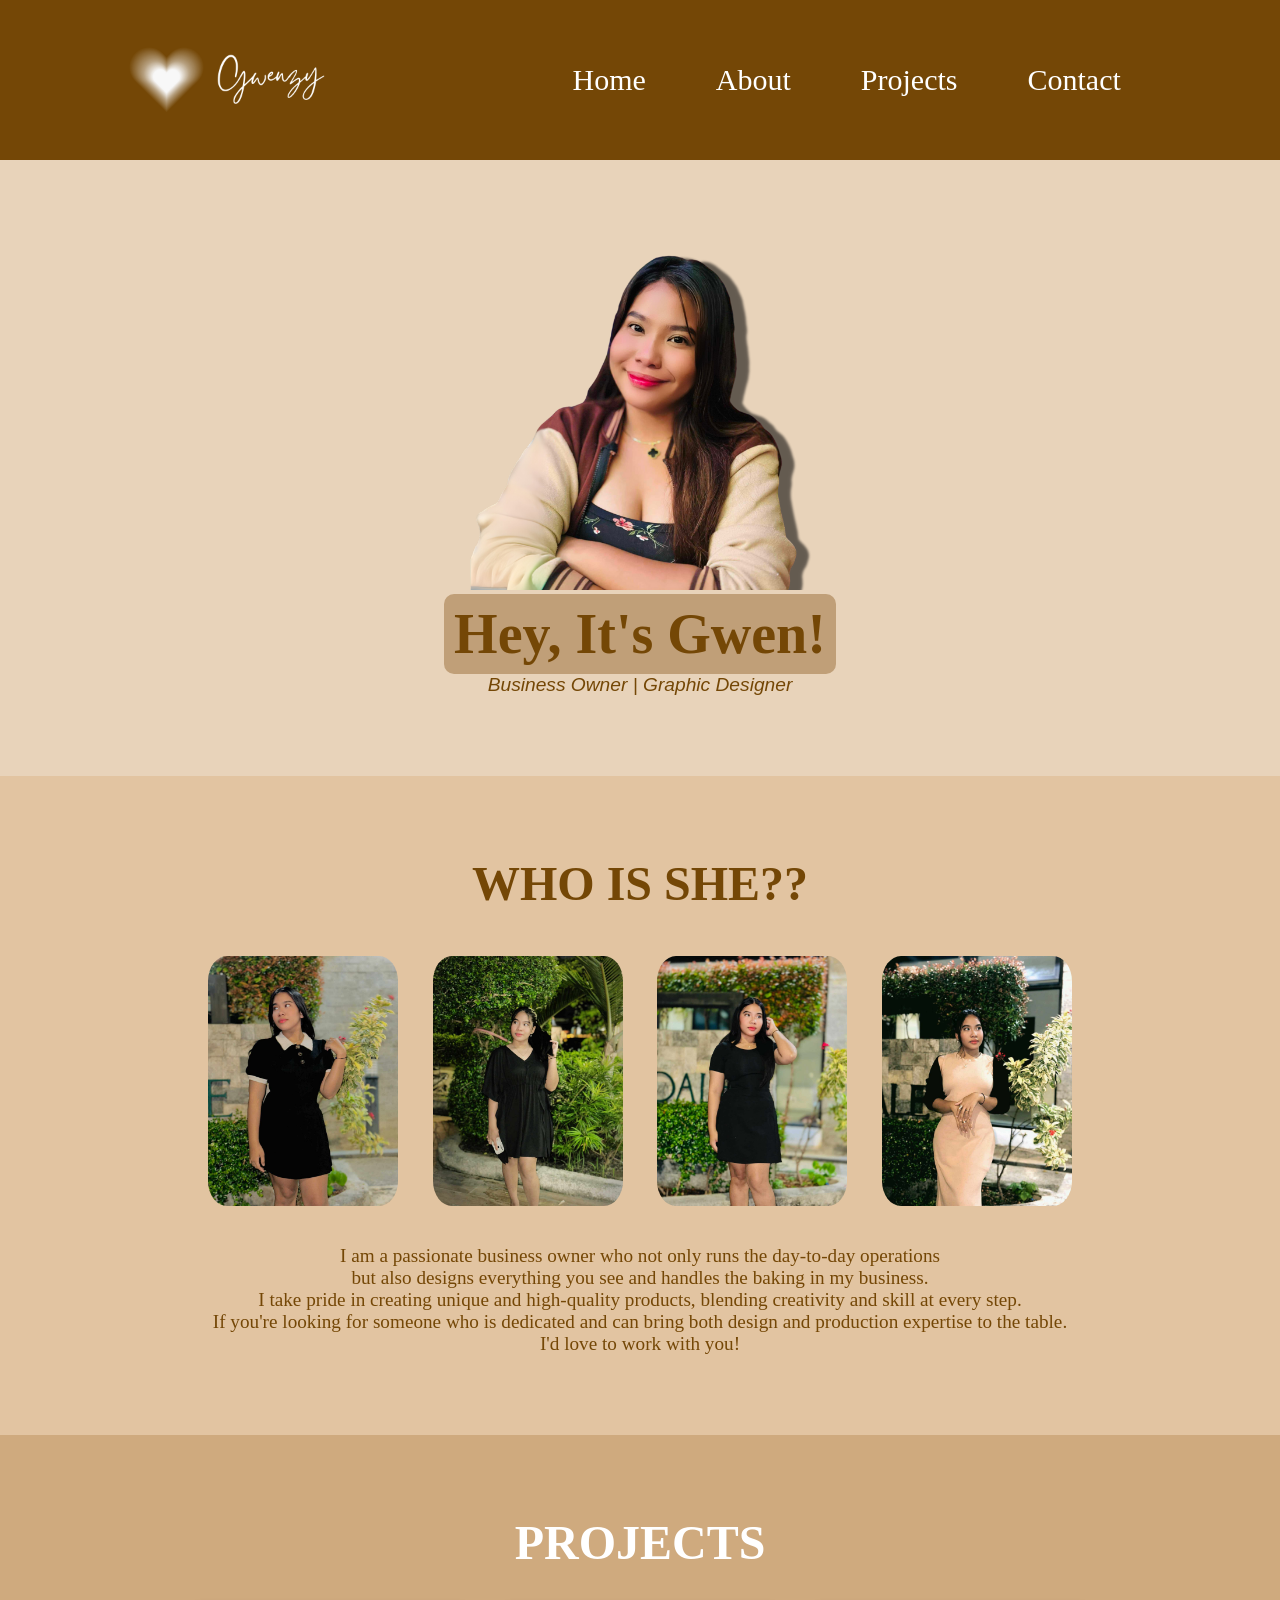
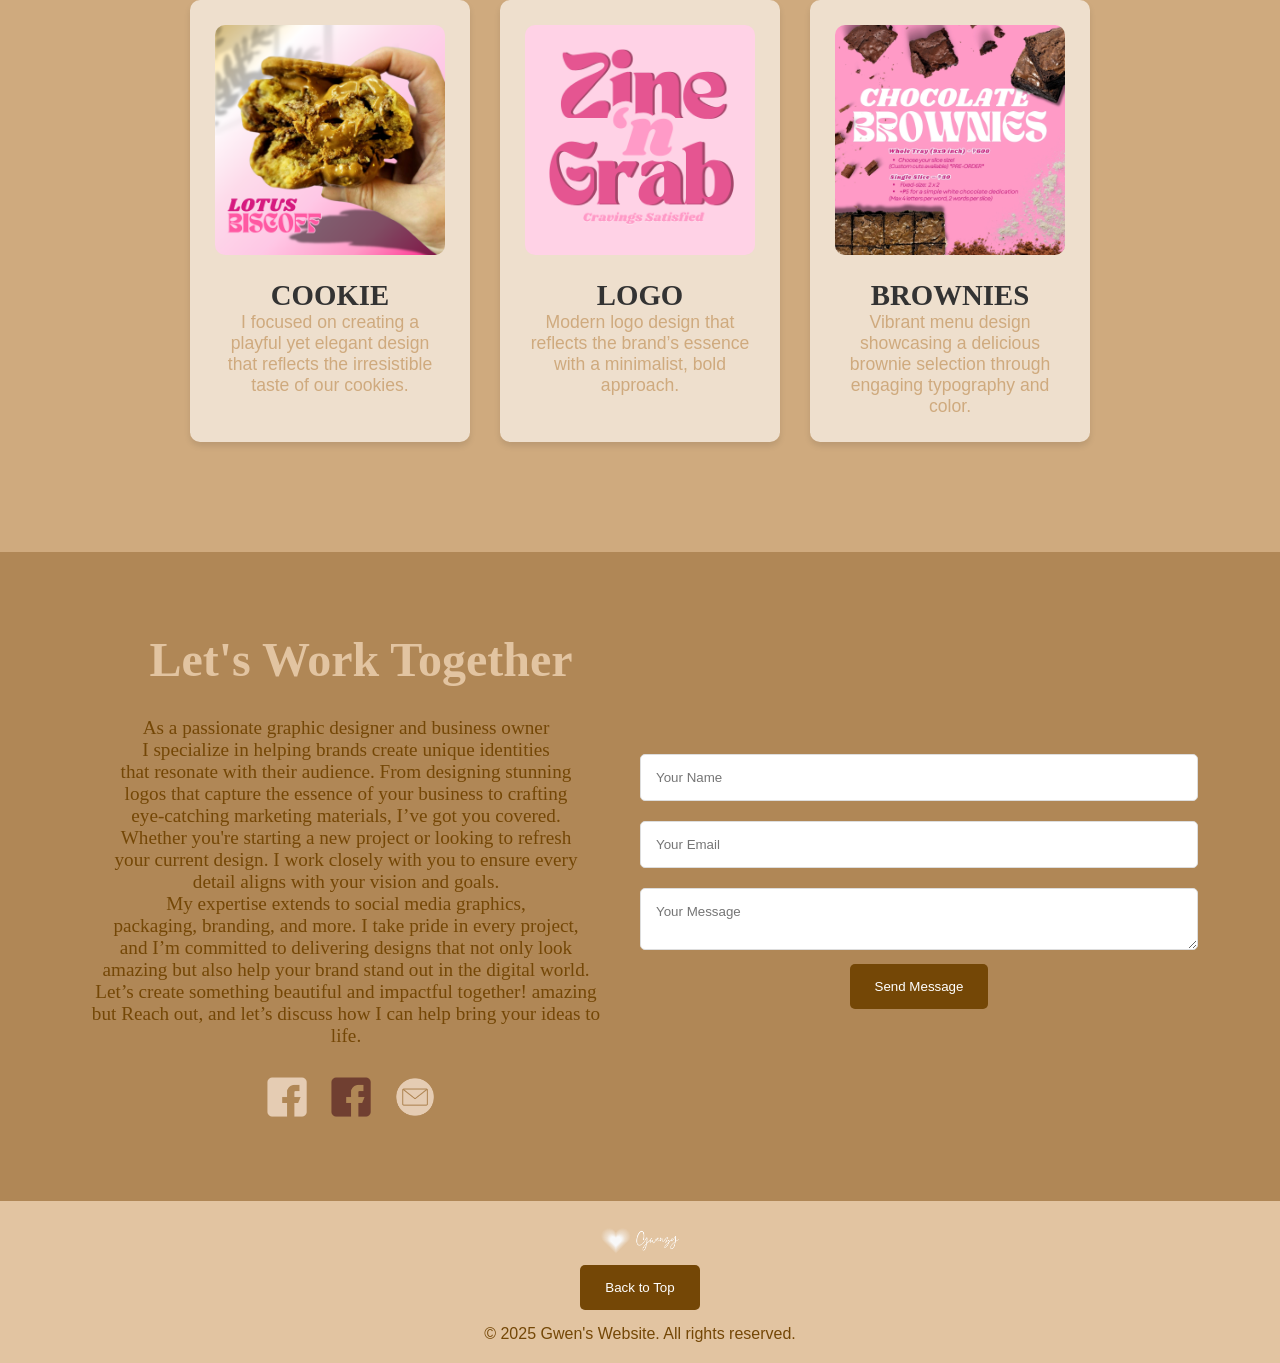
<file: index.html>
<!DOCTYPE html>
<html lang="en">
<head>
    <meta charset="UTF-8">
    <meta name="viewport" content="width=device-width, initial-scale=1.0">
    <title>Gwen's Personal Website</title>
    <link rel="stylesheet" href="style.css"> <!-- Link to external CSS -->
</head>
<body>
    <!-- Header -->
    <header>
        <div class="logo-container">
            <img src="My Web/assets/images/logo.png" alt="Gwen's Logo" class="logo">
        </div>
        <nav>
            <ul>
                <li><a href="#home">Home</a></li>
                <li><a href="#about">About</a></li>
                <li><a href="#projects">Projects</a></li>
                <li><a href="#contact">Contact</a></li>
            </ul>
        </nav>
        <div class="burger-menu" id="burger-menu">
            <div class="burger-bar"></div>
            <div class="burger-bar"></div>
            <div class="burger-bar"></div>
        </div>
     </header>

    <!-- Home Section -->
    <section id="home" class="home">
        <div class="photo">
            <img src="My Web/assets/images/me.png" alt="Gwen's photo">
        </div>
        <div class="intro">
            <h1>Hey, It's Gwen!</h1>
            <p>Business Owner | Graphic Designer</p>
        </div>
    </section>

    <!-- About Section -->
    <section id="about" class="about">
        <h2>WHO IS SHE??</h2>
        <div class="about-photos">
            <img src="My Web/assets/images/1.jpg" alt="Gwen's Photo">
            <img src="My Web/assets/images/2.jpg" alt="Gwen's Photo">
            <img src="My Web/assets/images/3.jpg" alt="Gwen's Photo">
            <img src="My Web/assets/images/4.jpg" alt="Gwen's Photo">
        </div>
        <p>I am a passionate business owner who not only runs the day-to-day operations
            <br> but also designs everything you see and handles the baking in my business. 
            <br>I take pride in creating unique and high-quality products, blending creativity and skill at every step. 
            <br>If you're looking for someone who is dedicated and can bring both design and production expertise to the table. 
            <br> I'd love to work with you!</p>
    </section>

    <!-- Projects Section -->
    <section id="projects" class="projects">
        <h2>PROJECTS</h2>
        <div class="projects-gallery">
            <div class="project">
                <img src="My Web/assets/images/lb.png" alt="Project 1">
                <h3>COOKIE </h3>
                <p>I focused on creating a playful yet elegant design that reflects the irresistible taste of our cookies.</p>
            </div>
            <div class="project">
                <img src="My Web/assets/images/zg.png" alt="Project 2">
                <h3>LOGO </h3>
                <p>Modern logo design that reflects the brand’s essence with a minimalist, bold approach.</p>
            </div>
            <div class="project">
                <img src="My Web/assets/images/BR.jpg" alt="Project 3">
                <h3>BROWNIES</h3>
                <p>Vibrant menu design showcasing a delicious brownie selection through engaging typography and color.</p>
            </div>
        </div>
    </section>

    <!-- Contact Section -->
    <section id="contact" class="contact">
        <div class="contact-info">
            <h2>Let's Work Together</h2>
            <p>As a passionate graphic designer and business owner
                <br> I specialize in helping brands create unique identities 
                <br>that resonate with their audience. From designing stunning 
                <br> logos that capture the essence of your business to crafting 
                <br> eye-catching marketing materials, I’ve got you covered. 
                <br> Whether you're starting a new project or looking to refresh
                <br> your current design. I work closely with you to ensure every 
                <br> detail aligns with your vision and goals.
                <br> My expertise extends to social media graphics, 
                <br> packaging, branding, and more. I take pride in every project,
                <br> and I’m committed to delivering designs that not only look 
                <br>amazing but also help your brand stand out in the digital world.
                <br> Let’s create something beautiful and impactful together!
                amazing but  Reach out, and let’s discuss how I can help bring your ideas to life.</p>
            <div class="social-media">
                <a href="https://facebook.com/yourpersonalaccount"><img src="My Web/assets/images/icons/fb.png" alt="Facebook"></a>
                <a href="https://facebook.com/yourbusinesspage"><img src="My Web/assets/images/icons/fb2.png" alt="Facebook"></a>
                <a href="mailto:your.email@gmail.com"><img src="My Web/assets/images/icons/g.png" alt="Gmail"></a>
            </div>
        </div>
        <div class="contact-form">
            <input type="text" placeholder="Your Name">
            <input type="email" placeholder="Your Email">
            <textarea placeholder="Your Message"></textarea>
            <button type="submit">Send Message</button>
        </div>
    </section>

    <!-- Footer -->
    <footer>
        <div class="footer-logo">
            <img src="My Web/assets/images/logo.png" alt="Gwen's Logo">
        </div>
        <button class="back-to-top" onclick="scrollToTop()">Back to Top</button>
        <p>&copy; 2025 Gwen's Website. All rights reserved.</p>
    </footer>

    <script src="scirpt.js"></script> 
</body>
</html>
</file>
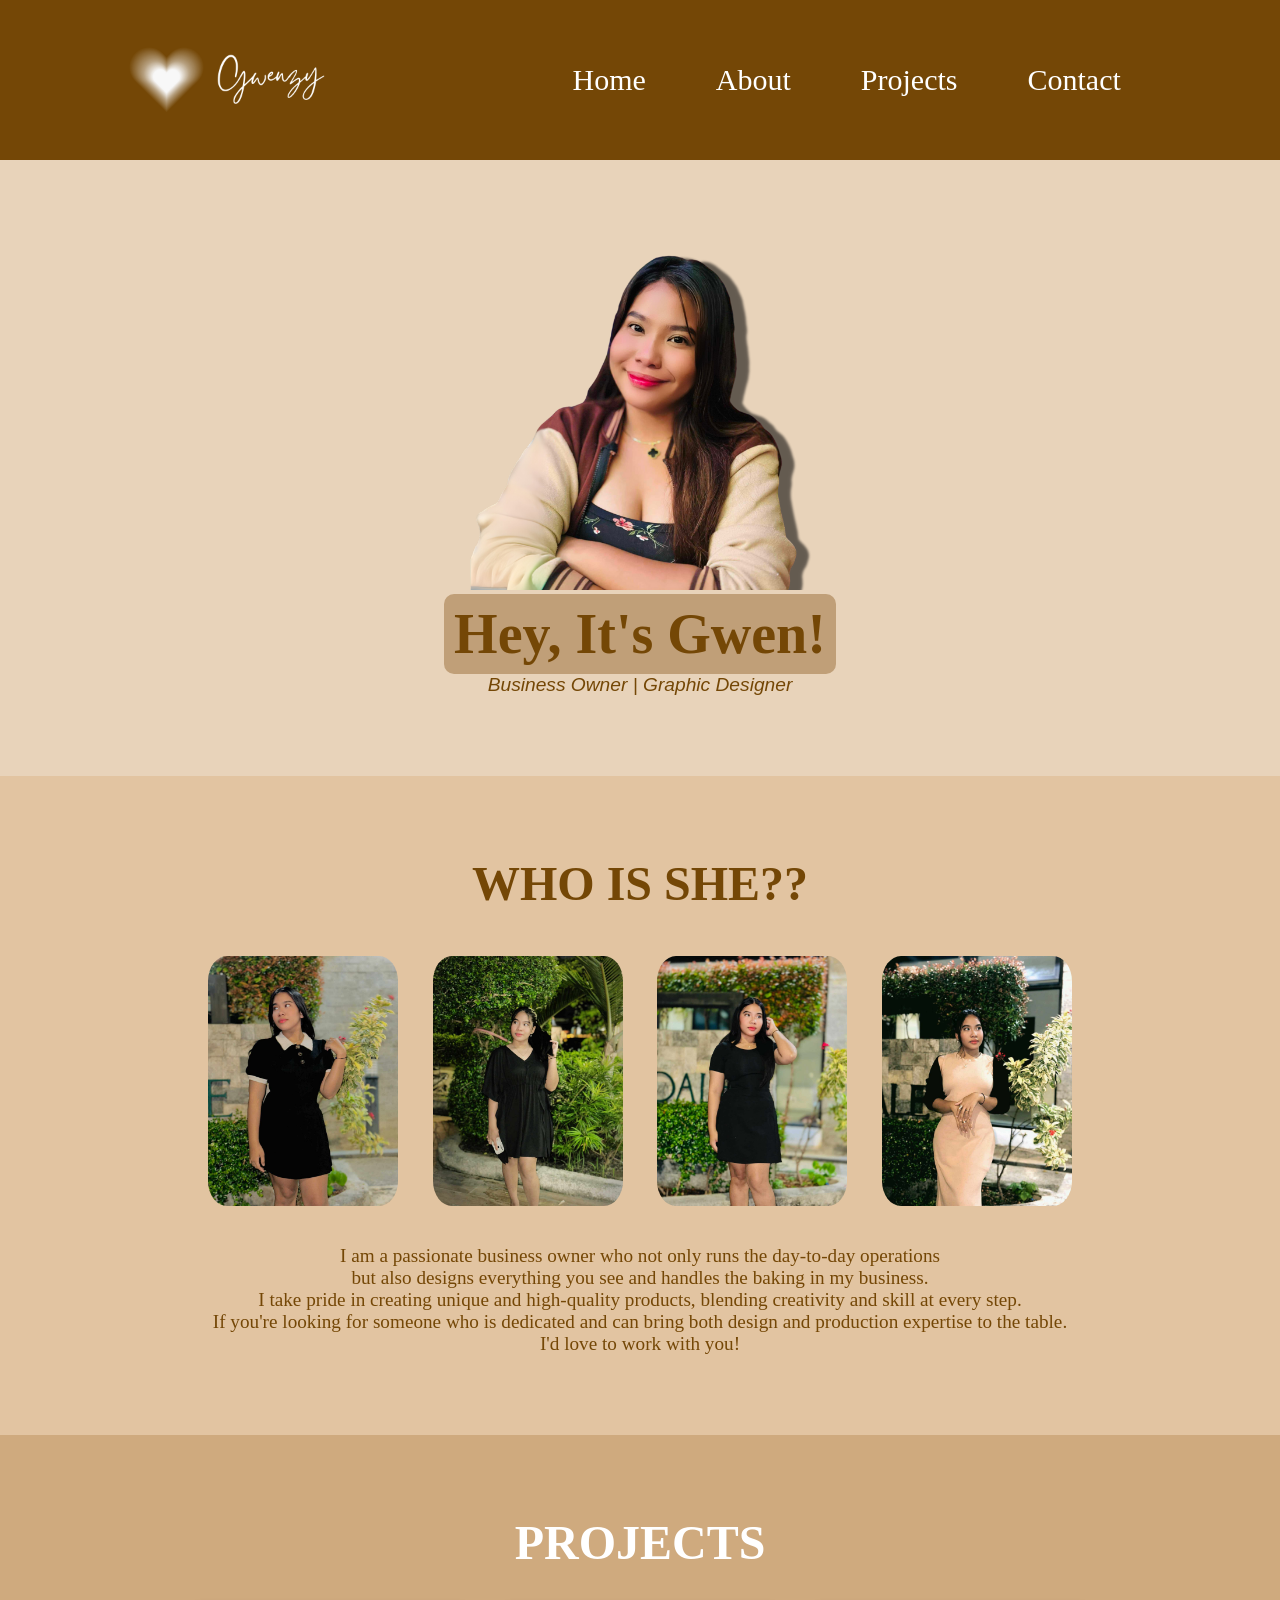
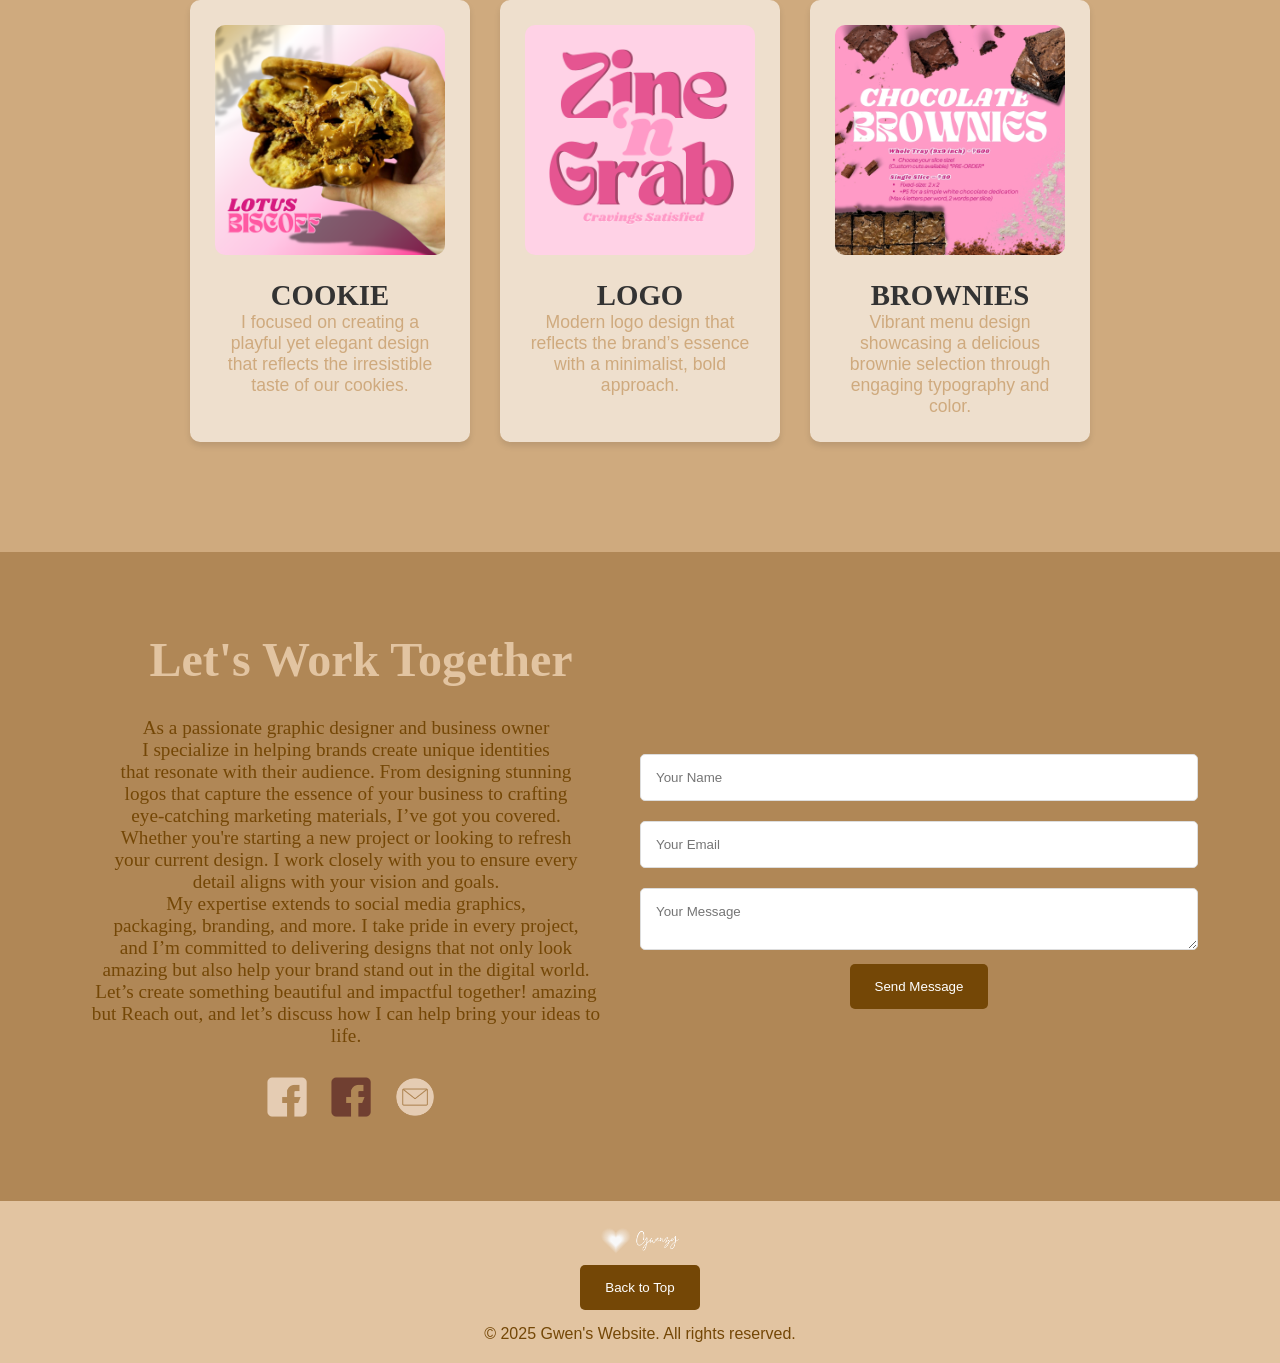
<file: portfolio-main/portf/index.html>
<!DOCTYPE html>
<html lang="en">
<head>
    <meta charset="UTF-8">
    <meta name="viewport" content="width=device-width, initial-scale=1.0">
    <title>Gwen's Personal Website</title>
    <link rel="stylesheet" href="style.css"> <!-- Link to external CSS -->
</head>
<body>
    <!-- Header -->
    <header>
        <div class="logo-container">
            <img src="My Web/assets/images/logo.png" alt="Gwen's Logo" class="logo">
        </div>
        <nav>
            <ul>
                <li><a href="#home">Home</a></li>
                <li><a href="#about">About</a></li>
                <li><a href="#projects">Projects</a></li>
                <li><a href="#contact">Contact</a></li>
            </ul>
        </nav>
        <div class="burger-menu" id="burger-menu">
            <div class="burger-bar"></div>
            <div class="burger-bar"></div>
            <div class="burger-bar"></div>
        </div>
     </header>

    <!-- Home Section -->
    <section id="home" class="home">
        <div class="photo">
            <img src="My Web/assets/images/me.png" alt="Gwen's photo">
        </div>
        <div class="intro">
            <h1>Hey, It's Gwen!</h1>
            <p>Business Owner | Graphic Designer</p>
        </div>
    </section>

    <!-- About Section -->
    <section id="about" class="about">
        <h2>WHO IS SHE??</h2>
        <div class="about-photos">
            <img src="My Web/assets/images/1.jpg" alt="Gwen's Photo">
            <img src="My Web/assets/images/2.jpg" alt="Gwen's Photo">
            <img src="My Web/assets/images/3.jpg" alt="Gwen's Photo">
            <img src="My Web/assets/images/4.jpg" alt="Gwen's Photo">
        </div>
        <p>I am a passionate business owner who not only runs the day-to-day operations
            <br> but also designs everything you see and handles the baking in my business. 
            <br>I take pride in creating unique and high-quality products, blending creativity and skill at every step. 
            <br>If you're looking for someone who is dedicated and can bring both design and production expertise to the table. 
            <br> I'd love to work with you!</p>
    </section>

    <!-- Projects Section -->
    <section id="projects" class="projects">
        <h2>PROJECTS</h2>
        <div class="projects-gallery">
            <div class="project">
                <img src="My Web/assets/images/lb.png" alt="Project 1">
                <h3>COOKIE </h3>
                <p>I focused on creating a playful yet elegant design that reflects the irresistible taste of our cookies.</p>
            </div>
            <div class="project">
                <img src="My Web/assets/images/zg.png" alt="Project 2">
                <h3>LOGO </h3>
                <p>Modern logo design that reflects the brand’s essence with a minimalist, bold approach.</p>
            </div>
            <div class="project">
                <img src="My Web/assets/images/BR.jpg" alt="Project 3">
                <h3>BROWNIES</h3>
                <p>Vibrant menu design showcasing a delicious brownie selection through engaging typography and color.</p>
            </div>
        </div>
    </section>

    <!-- Contact Section -->
    <section id="contact" class="contact">
        <div class="contact-info">
            <h2>Let's Work Together</h2>
            <p>As a passionate graphic designer and business owner
                <br> I specialize in helping brands create unique identities 
                <br>that resonate with their audience. From designing stunning 
                <br> logos that capture the essence of your business to crafting 
                <br> eye-catching marketing materials, I’ve got you covered. 
                <br> Whether you're starting a new project or looking to refresh
                <br> your current design. I work closely with you to ensure every 
                <br> detail aligns with your vision and goals.
                <br> My expertise extends to social media graphics, 
                <br> packaging, branding, and more. I take pride in every project,
                <br> and I’m committed to delivering designs that not only look 
                <br>amazing but also help your brand stand out in the digital world.
                <br> Let’s create something beautiful and impactful together!
                amazing but  Reach out, and let’s discuss how I can help bring your ideas to life.</p>
            <div class="social-media">
                <a href="https://www.facebook.com/gwenangelaaa"><img src="My Web/assets/images/icons/fb.png" alt="Facebook"></a>
                <a href="https://www.facebook.com/ZeliciouslyGood"><img src="My Web/assets/images/icons/fb2.png" alt="Facebook"></a>
                <a href="mailto:your.email@gmail.com"><img src="My Web/assets/images/icons/g.png" alt="Gmail"></a>
            </div>
        </div>
        <div class="contact-form">
            <input type="text" placeholder="Your Name">
            <input type="email" placeholder="Your Email">
            <textarea placeholder="Your Message"></textarea>
            <button type="submit">Send Message</button>
        </div>
    </section>

    <!-- Footer -->
    <footer>
        <div class="footer-logo">
            <img src="My Web/assets/images/logo.png" alt="Gwen's Logo">
        </div>
        <button class="back-to-top" onclick="scrollToTop()">Back to Top</button>
        <p>&copy; 2025 Gwen's Website. All rights reserved.</p>
    </footer>

    <script src="scirpt.js"></script> 
</body>
</html>
</file>
<file: style.css>
/* Global reset */
* {
    margin: 0;
    padding: 0;
    box-sizing: border-box;
    font-family: 'Poppins', sans-serif; /* Default font */
}

body {
    color: #333;
    overflow-x: hidden; /* Prevent horizontal scroll */
    background-color: #f8f4f4; /* Light pastel background */
}

/* Header Styling */
header {
    display: flex;
    justify-content: space-between;
    align-items: center;
    padding: 30px 20px;
    background-color: #744706; 
    width: 100%;
    position: sticky;  
    top: 0;
    z-index: 1000;  
}
.logo-container {
    flex: 1;  
    display: flex;
    justify-content: center;  
}
.logo-container img {
    width: 200px; 
    height: auto;
}

nav {
    flex: 2;  
    display: flex;
    justify-content: center;  
    gap: 30px;
    
}

nav ul {
    list-style-type: none;
    display: flex;
    gap: 70px;
    font-family: 'Playfair Display', serif; 
}

nav a {
    text-decoration: none;
    color: #ffffff; 
    font-size: 30px; 
    font-weight: 500px;
    transition: color 0.3s ease;
    font-family:Georgia, 'Times New Roman', Times, serif

}

nav a:hover {
    color: white; 
    background-color: #c09f78;    
    border-radius: 20px;
    padding: 8px 10px;   
}

.burger-menu {
    display: none;
    flex-direction: column;
    gap: 5px;
    cursor: pointer;
    z-index: 2000; 
}

.burger-bar {
    width: 35px;
    height: 5px;
    background-color: #e2aa72;
    transition: transform 0.3s ease;
}

@media (max-width: 768px) {
    nav {
        display: none; 
    }

    .burger-menu {
        display: flex;
    }

    nav.open {
        display: flex;
        flex-direction: column;
        gap: 20px;
        align-items: center;
        position: absolute; 
        top: 100%;
        left: 0;
        width: 100%;
        background-color: #5e3c21; 
        padding: 20px 0;
        box-shadow: 0 4px 6px rgba(0, 0, 0, 0.1); 
    }

    nav ul {
        flex-direction: column;
        gap: 20px;
        padding: 0;
    }

    nav a {
        font-size: 20px;
    }
}

/* Home Section */
.home {
    display: flex;
    justify-content: center;
    align-items: center;
    padding: 80px 20px;
    background-color: #e8d3ba; 
    color: #744706;
    text-align: center;
    height: auto;
    flex-direction: column;
}
.home .photo img {
    width: 350px;
    height: auto;
    transition: transform 0.4s ease;
        
}

.home .photo img:hover {
    transform: scale(1.3);
}

.intro h1 {
    font-size: 3.5rem;
    font-weight: bolder;
    font-family:Georgia, 'Times New Roman', Times, serif;
    background-color:#c09f78;
    padding: 8px 10px;
    border-radius: 10px;
}

.intro p {
    font-size: 1.2rem;
    font-style: italic;
}

/* About Section */
.about {
    padding: 80px 20px;
    background-color: #e2c4a1; 
    text-align: center;
    font-family:Georgia, 'Times New Roman', Times, serif
}

.about h2 {
    font-size: 3rem;
    margin-bottom: 30px;
    font-family:Georgia, 'Times New Roman', Times, serif;
    color: #744706;

}

.about-photos img {
    width: 190px;
    height: 250px;
    margin: 15px;
    border-radius: 10%;  /* Less round edges */
    transition: transform 0.4s ease, opacity 0.3s ease;
}

.about-photos img:hover {
    transform: scale(1.8);
    opacity: 0.8;
}

.about p {
    font-size: 1.2rem;
    margin-top: 20px;
    font-family:Georgia, 'Times New Roman', Times, serif;
    color: #744706;
}

/* Projects Section */
.projects {
    padding: 80px 20px;
    background-color: #cfaa7e; /* Light pink for projects */
    text-align: center;
}

.projects h2 {
    font-size: 3rem;
    margin-bottom: 30px;
    font-family:Georgia, 'Times New Roman', Times, serif;
    color: white;
}

.projects-gallery {
    display: flex;
    gap: 30px;
    justify-content: center;
    flex-wrap: wrap;
}

.project {
    background-color: #eedfcd;
    padding: 25px;
    width: 280px;
    border-radius: 10px;
    transition: transform 0.3s ease;
    box-shadow: 0 4px 6px rgba(0, 0, 0, 0.1);
    margin-bottom: 30px;
}

.project img {
    width: 100%;
    height: auto;
    border-radius: 10px;
}

.project h3 {
    margin-top: 20px;
    font-size: 1.8rem;
    font-family:Georgia, 'Times New Roman', Times, serif;
    

}

.project p {
    font-size: 1.1rem;
    color: #cfaa7e;
}

.project:hover {
    transform: translateY(-100px);
    box-shadow: 0 6px 8px rgba(0, 0, 0, 0.437);
}

/* Contact Section */
.contact {
    padding: 80px 20px;
    background-color: #b08756; /* Pastel pink for contact */
    display: flex;
    justify-content: center;
    align-items: center;
    flex-wrap: wrap;
}

.contact-info, .contact-form {
    width: 45%;
    text-align: center;
}

.contact-info h2 {
    font-size: 3rem;
    margin-bottom: 30px;
    font-family:Georgia, 'Times New Roman', Times, serif;
    color: #e2c4a1;

}

.contact-info p {
    font-size: 1.2rem;
    margin-bottom: 30px;
    font-family:Georgia, 'Times New Roman', Times, serif;
    margin-right: 30px;
    color: #744706;

}

.social-media a {
    margin-right: 20px;
}

.social-media img {
    width: 40px;
    height: auto;
    transition: transform 0.3s ease;
}

.social-media img:hover {
    transform: scale(1.2);
}

.contact-form input, .contact-form textarea {
    width: 100%;
    padding: 15px;
    margin: 10px 0;
    border: 1px solid #ddd;
    border-radius: 5px;
}

.contact-form button {
    background-color: #744706;
    color: #fff;
    padding: 15px 25px;
    border: none;
    border-radius: 5px;
    cursor: pointer;
    transition: background-color 0.3s ease;
}

.contact-form button:hover {
    background-color: #e2c4a1;
    color: #744706;
}

/* Footer */
footer {
    background-color: #e2c4a1; 
    padding: 20px 20px;
    font-family: 'Poppins', sans-serif;
    text-align: center;
    display: flex;
    justify-content: center;
    align-items: center;
    flex-direction: column;
}

footer .footer-logo img {
    width: 80px;
}

footer p {
    margin-top: 15px;
    color: #744706;
}

.footer-links {
    display: flex;
    gap: 15px; /* Horizontal footer links */
}

.footer-links a {
    color: #744706;
    text-decoration: none;
    font-size: 1.2rem;
}

.footer-links a:hover {
    color: #f5a6c2;
}

.back-to-top {
    background-color: #744706;
    color: #fff;
    padding: 15px 25px;
    border: none;
    border-radius: 5px;
    cursor: pointer;
    transition: background-color 0.3s ease;
}

.back-to-top:hover {
    background-color: #fff;
    color: #744706;
}

/* Mobile responsive styles */
@media (max-width: 768px) {
    .contact {
        padding: 40px 20px;
        flex-direction: column;
        align-items: center;
    }

    .contact-info, .contact-form {
        width: 100%;
    }
}
</file>
<file: portfolio-main/portf/style.css>
/* Global reset */
* {
    margin: 0;
    padding: 0;
    box-sizing: border-box;
    font-family: 'Poppins', sans-serif; /* Default font */
}

body {
    color: #333;
    overflow-x: hidden; /* Prevent horizontal scroll */
    background-color: #f8f4f4; /* Light pastel background */
}

/* Header Styling */
header {
    display: flex;
    justify-content: space-between;
    align-items: center;
    padding: 30px 20px;
    background-color: #744706; 
    width: 100%;
    position: sticky;  
    top: 0;
    z-index: 1000;  
}
.logo-container {
    flex: 1;  /* Take up remaining space */
    display: flex;
    justify-content: center;  /* Center logo horizontally */
}
.logo-container img {
    width: 200px; /* Larger logo */
    height: auto;
}

nav {
    flex: 2;  /* Ensure the navigation takes up more space */
    display: flex;
    justify-content: center;  /* Center nav horizontally */
    gap: 30px;
    
}

nav ul {
    list-style-type: none;
    display: flex;
    gap: 70px;
    font-family: 'Playfair Display', serif; 
}

nav a {
    text-decoration: none;
    color: #ffffff; 
    font-size: 30px; 
    font-weight: 500px;
    transition: color 0.3s ease;
    font-family:Georgia, 'Times New Roman', Times, serif

}

nav a:hover {
    color: white; 
    background-color: #c09f78;    
    border-radius: 20px;
    padding: 8px 10px;    /* Adds space around the text */
}

/* Burger Menu */
.burger-menu {
    display: none;
    flex-direction: column;
    gap: 5px;
    cursor: pointer;
    z-index: 2000; 
}

.burger-bar {
    width: 35px;
    height: 5px;
    background-color: #e2aa72;
    transition: transform 0.3s ease;
}

@media (max-width: 768px) {
    nav {
        display: none; 
    }

    .burger-menu {
        display: flex;
    }

    nav.open {
        display: flex;
        flex-direction: column;
        gap: 20px;
        align-items: center;
        position: absolute; 
        top: 100%;
        left: 0;
        width: 100%;
        background-color: #5e3c21; 
        padding: 20px 0;
        box-shadow: 0 4px 6px rgba(0, 0, 0, 0.1); 
    }

    nav ul {
        flex-direction: column;
        gap: 20px;
        padding: 0;
    }

    nav a {
        font-size: 20px;
    }
}

/* Home Section */
.home {
    display: flex;
    justify-content: center;
    align-items: center;
    padding: 80px 20px;
    background-color: #e8d3ba; /* Pink background for home */
    color: #744706;
    text-align: center;
    height: auto;
    flex-direction: column; /* Stack elements in a column on small screens */
}

.home .photo img {
    width: 350px;
    height: auto;
    transition: transform 0.4s ease;
        
}

.home .photo img:hover {
    transform: scale(1.3);
}

.intro h1 {
    font-size: 3.5rem;
    font-weight: bolder;
    font-family:Georgia, 'Times New Roman', Times, serif;
    background-color:#c09f78;
    padding: 8px 10px;
    border-radius: 10px;
}

.intro p {
    font-size: 1.2rem;
    font-style: italic;
}

/* About Section */
.about {
    padding: 80px 20px;
    background-color: #e2c4a1; 
    text-align: center;
    font-family:Georgia, 'Times New Roman', Times, serif
}

.about h2 {
    font-size: 3rem;
    margin-bottom: 30px;
    font-family:Georgia, 'Times New Roman', Times, serif;
    color: #744706;

}

.about-photos img {
    width: 190px;
    height: 250px;
    margin: 15px;
    border-radius: 10%;  /* Less round edges */
    transition: transform 0.4s ease, opacity 0.3s ease;
}

.about-photos img:hover {
    transform: scale(1.8);
    opacity: 0.8;
}

.about p {
    font-size: 1.2rem;
    margin-top: 20px;
    font-family:Georgia, 'Times New Roman', Times, serif;
    color: #744706;
}

/* Projects Section */
.projects {
    padding: 80px 20px;
    background-color: #cfaa7e; /* Light pink for projects */
    text-align: center;
}

.projects h2 {
    font-size: 3rem;
    margin-bottom: 30px;
    font-family:Georgia, 'Times New Roman', Times, serif;
    color: white;
}

.projects-gallery {
    display: flex;
    gap: 30px;
    justify-content: center;
    flex-wrap: wrap;
}

.project {
    background-color: #eedfcd;
    padding: 25px;
    width: 280px;
    border-radius: 10px;
    transition: transform 0.3s ease;
    box-shadow: 0 4px 6px rgba(0, 0, 0, 0.1);
    margin-bottom: 30px;
}

.project img {
    width: 100%;
    height: auto;
    border-radius: 10px;
}

.project h3 {
    margin-top: 20px;
    font-size: 1.8rem;
    font-family:Georgia, 'Times New Roman', Times, serif;
    color: #;

}

.project p {
    font-size: 1.1rem;
    color: #cfaa7e;
}

.project:hover {
    transform: translateY(-100px);
    box-shadow: 0 6px 8px rgba(0, 0, 0, 0.437);
}

/* Contact Section */
.contact {
    padding: 80px 20px;
    background-color: #b08756; /* Pastel pink for contact */
    display: flex;
    justify-content: center;
    align-items: center;
    flex-wrap: wrap;
}

.contact-info, .contact-form {
    width: 45%;
    text-align: center;
}

.contact-info h2 {
    font-size: 3rem;
    margin-bottom: 30px;
    font-family:Georgia, 'Times New Roman', Times, serif;
    color: #e2c4a1;

}

.contact-info p {
    font-size: 1.2rem;
    margin-bottom: 30px;
    font-family:Georgia, 'Times New Roman', Times, serif;
    margin-right: 30px;
    color: #744706;

}

.social-media a {
    margin-right: 20px;
}

.social-media img {
    width: 40px;
    height: auto;
    transition: transform 0.3s ease;
}

.social-media img:hover {
    transform: scale(1.2);
}

.contact-form input, .contact-form textarea {
    width: 100%;
    padding: 15px;
    margin: 10px 0;
    border: 1px solid #ddd;
    border-radius: 5px;
}

.contact-form button {
    background-color: #744706;
    color: #fff;
    padding: 15px 25px;
    border: none;
    border-radius: 5px;
    cursor: pointer;
    transition: background-color 0.3s ease;
}

.contact-form button:hover {
    background-color: #e2c4a1;
    color: #744706;
}

/* Footer */
footer {
    background-color: #e2c4a1; 
    padding: 20px 20px;
    font-family: 'Poppins', sans-serif;
    text-align: center;
    display: flex;
    justify-content: center;
    align-items: center;
    flex-direction: column;
}

footer .footer-logo img {
    width: 80px;
}

footer p {
    margin-top: 15px;
    color: #744706;
}

.footer-links {
    display: flex;
    gap: 15px; /* Horizontal footer links */
}

.footer-links a {
    color: #744706;
    text-decoration: none;
    font-size: 1.2rem;
}

.footer-links a:hover {
    color: #f5a6c2;
}

.back-to-top {
    background-color: #744706;
    color: #fff;
    padding: 15px 25px;
    border: none;
    border-radius: 5px;
    cursor: pointer;
    transition: background-color 0.3s ease;
}

.back-to-top:hover {
    background-color: #fff;
    color: #744706;
}

/* Mobile responsive styles */
@media (max-width: 768px) {
    .contact {
        padding: 40px 20px;
        flex-direction: column;
        align-items: center;
    }

    .contact-info, .contact-form {
        width: 100%;
    }
}
</file>
